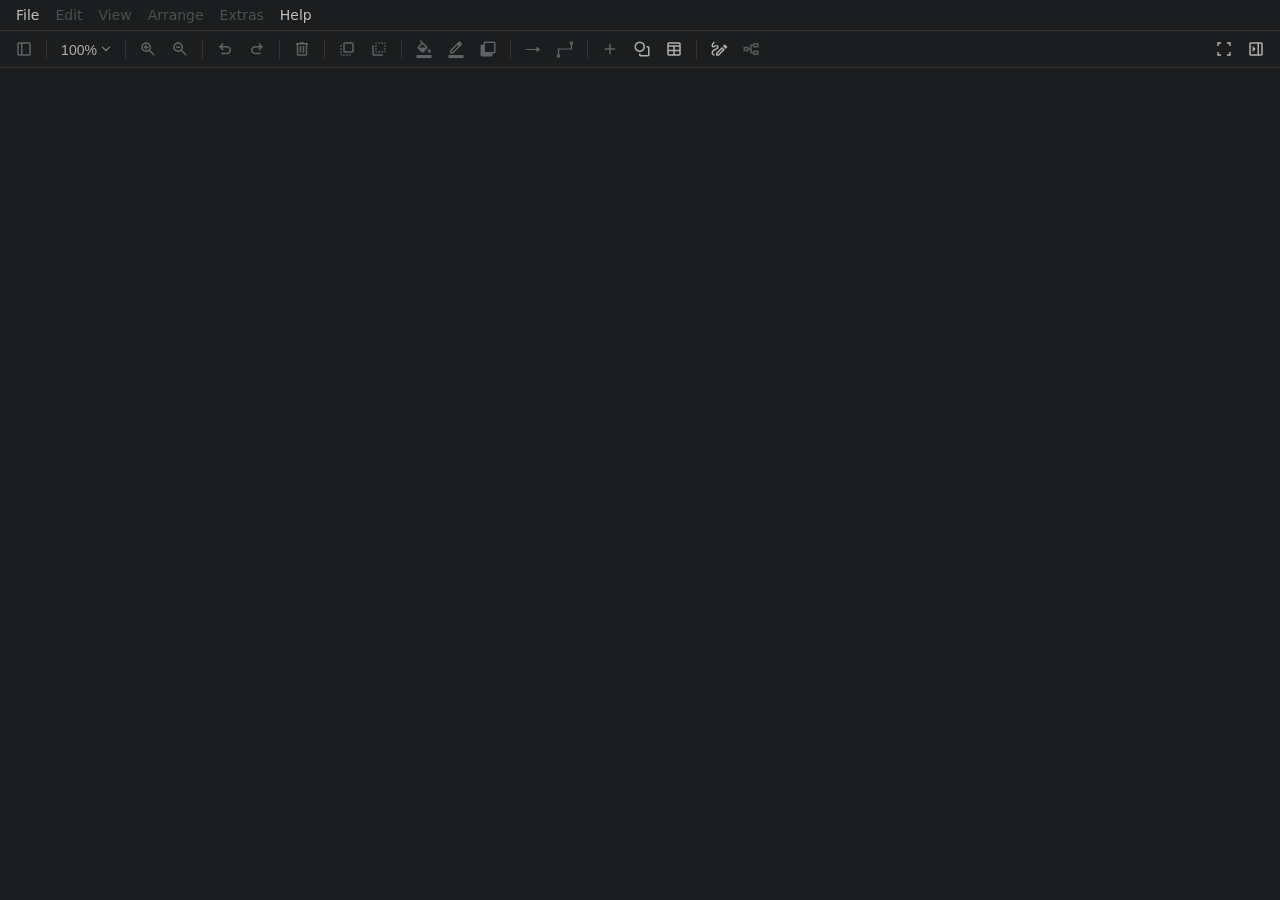
<file: drawio-embed/dark/index.html>
<!doctype html><meta charset="utf-8"><meta name="viewport" content="width=device-width,initial-scale=1"><title>drawio-embed</title><script>location.replace("app.html?embed=1&proto=json&spin=1&libraries=1&saveAndExit=0&noSaveBtn=1&noExitBtn=1&db=0&od=0&gapi=0&tr=0&gh=0&gl=0&stealth=1&offline=1&ui=dark");</script><noscript><a href="app.html?embed=1&proto=json&spin=1&libraries=1&saveAndExit=0&noSaveBtn=1&noExitBtn=1&db=0&od=0&gapi=0&tr=0&gh=0&gl=0&stealth=1&offline=1&ui=dark">Open</a></noscript>
</file>
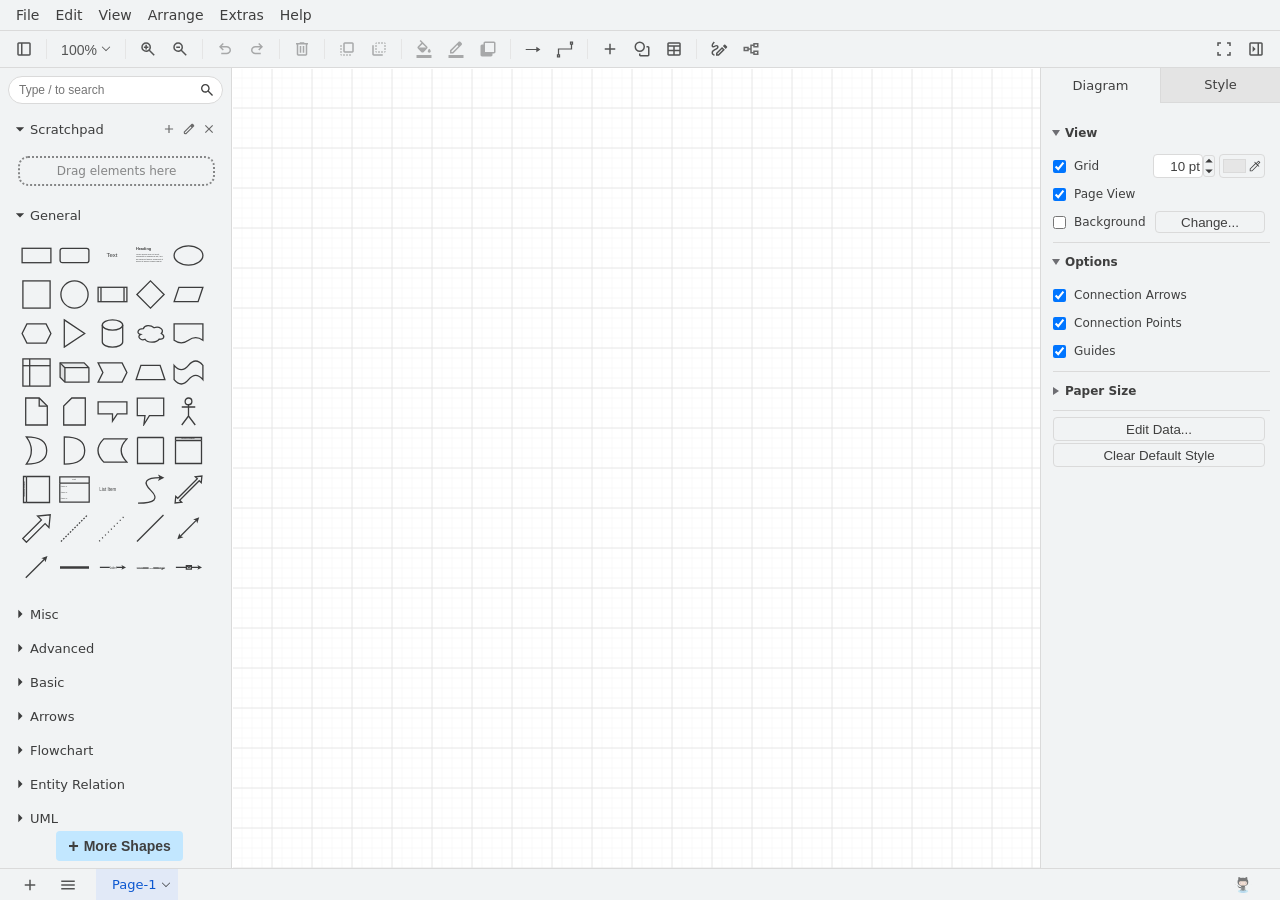
<file: drawio-embed/host/index.html>
<!doctype html>
<meta charset="utf-8" />
<meta name="viewport" content="width=device-width,initial-scale=1" />
<title>drawio-embed</title>
<style>
  html, body { height: 100%; margin: 0; }
  iframe { width: 100%; height: 100%; border: 0; display: block; }
</style>
<iframe id="editor" allow="clipboard-read; clipboard-write"></iframe>
<script>
  const sp = new URLSearchParams(location.search);
  const theme = sp.get('theme') || 'light';
  const ui = theme === 'dark' ? 'dark' : 'kennedy';

  const params = new URLSearchParams({
    embed: '1',
    proto: 'json',
    spin: '1',
    libraries: '1',
    saveAndExit: '0',
    noSaveBtn: '1',
    noExitBtn: '1',
    db: '0',
    od: '0',
    gapi: '0',
    tr: '0',
    gh: '0',
    gl: '0',
    stealth: '1',
    offline: '1',
    ui
  });

  const iframe = document.getElementById('editor');
  iframe.src = `../${theme}/app.html?${params.toString()}`;

  function post(action, extra = {}) {
    iframe.contentWindow.postMessage(JSON.stringify({ action, ...extra }), '*');
  }

  function blankMxfile() {
    return '<mxfile host="app.diagrams.net"><diagram name="Page-1"></diagram></mxfile>';
  }

  window.addEventListener('message', (evt) => {
    let msg;
    try { msg = JSON.parse(evt.data); } catch { return; }
    if (!msg || typeof msg !== 'object') return;
    if (msg.event === 'init') {
      post('load', { xml: blankMxfile() });
    }
  });
</script>
</file>
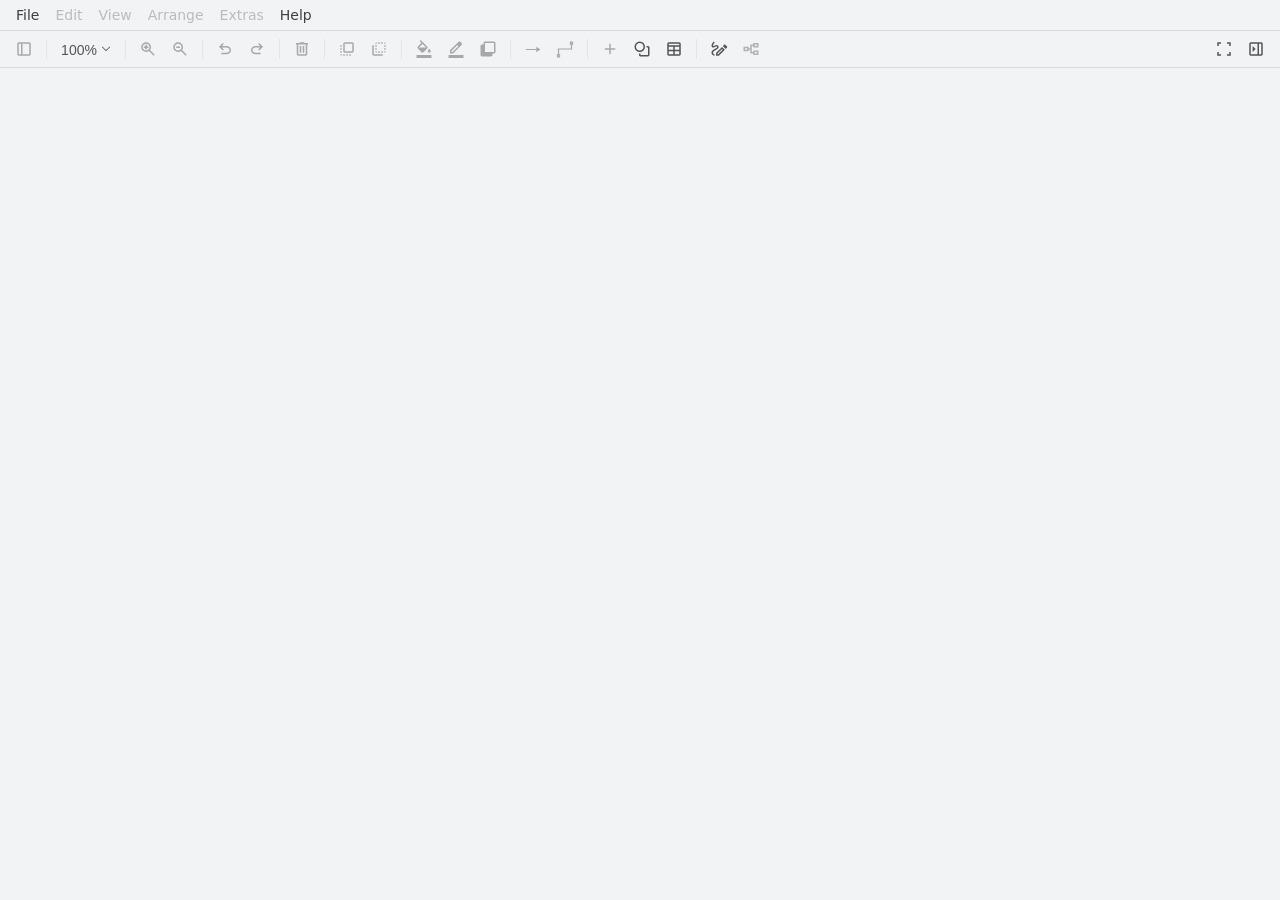
<file: drawio-embed/light/index.html>
<!doctype html><meta charset="utf-8"><meta name="viewport" content="width=device-width,initial-scale=1"><title>drawio-embed</title><script>location.replace("app.html?embed=1&proto=json&spin=1&libraries=1&saveAndExit=0&noSaveBtn=1&noExitBtn=1&db=0&od=0&gapi=0&tr=0&gh=0&gl=0&stealth=1&offline=1&ui=kennedy");</script><noscript><a href="app.html?embed=1&proto=json&spin=1&libraries=1&saveAndExit=0&noSaveBtn=1&noExitBtn=1&db=0&od=0&gapi=0&tr=0&gh=0&gl=0&stealth=1&offline=1&ui=kennedy">Open</a></noscript>
</file>
